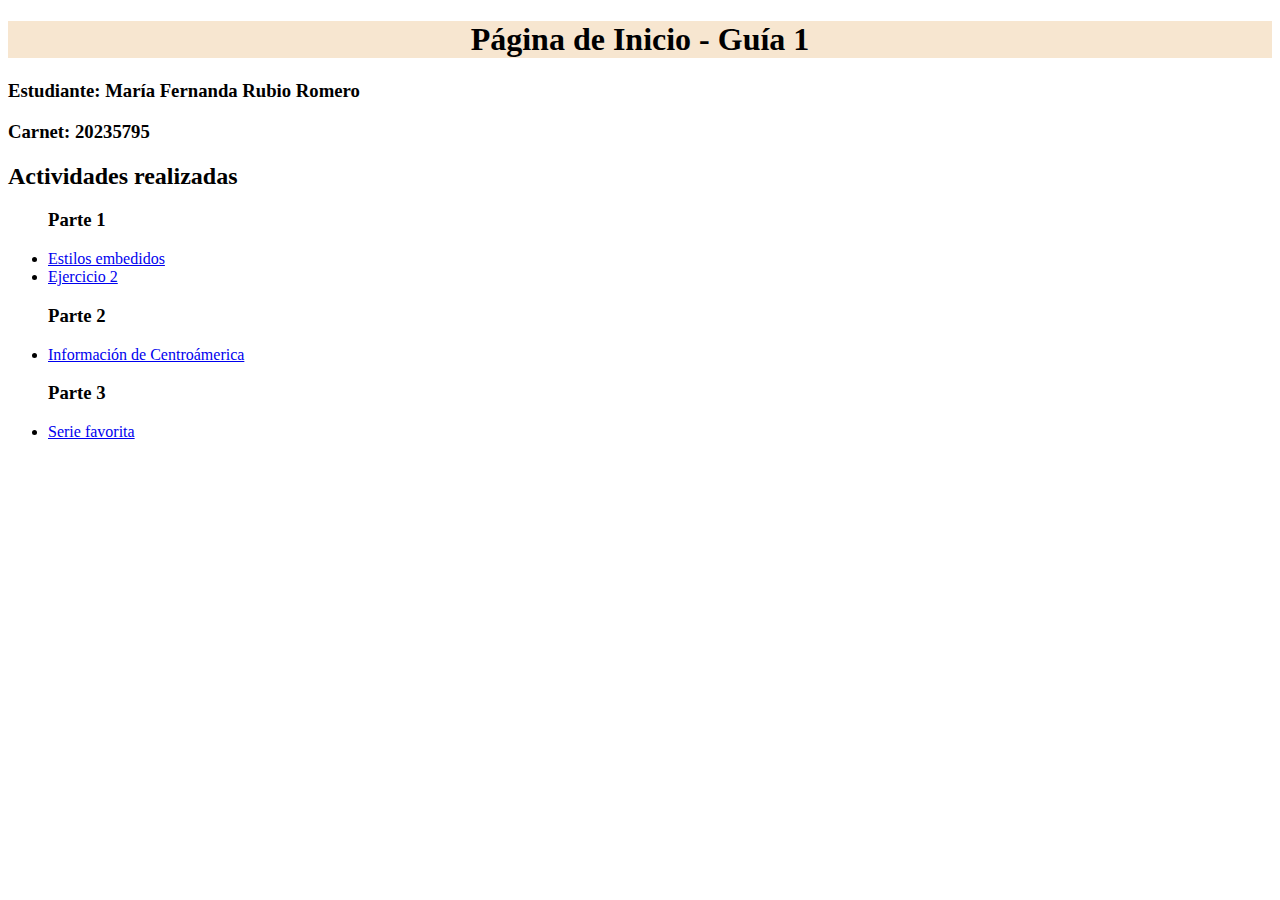
<file: index.html>
<!DOCTYPE html>
<html lang="en">
<head>
    <meta charset="UTF-8">
    <meta name="viewport" content="width=device-width, initial-scale=1.0">
    <title>20235795 - Guía 1</title>
    <h1 style="background-color: rgb(247, 230, 208); text-align: center;">Página de Inicio - Guía 1</h1>
</head>
<body>
    <h3>Estudiante: María Fernanda Rubio Romero</h3>
    <h3>Carnet: 20235795</h3>
    <section>
        <h2>Actividades realizadas</h2>
        <ul>
            <h3>Parte 1</h3>
            <li><a href="estilos_embedidos.html">Estilos embedidos</a></li>
            <li><a href="ejemplo2.html">Ejercicio 2</a></li>

            <h3>Parte 2</h3>
            <li><a href="paises.html">Información de Centroámerica</a></li>

            <h3>Parte 3</h3>
            <li><a href="serie-favorita.html">Serie favorita</a></li>
        </ul>
    </section>
</body>
</html>
</file>
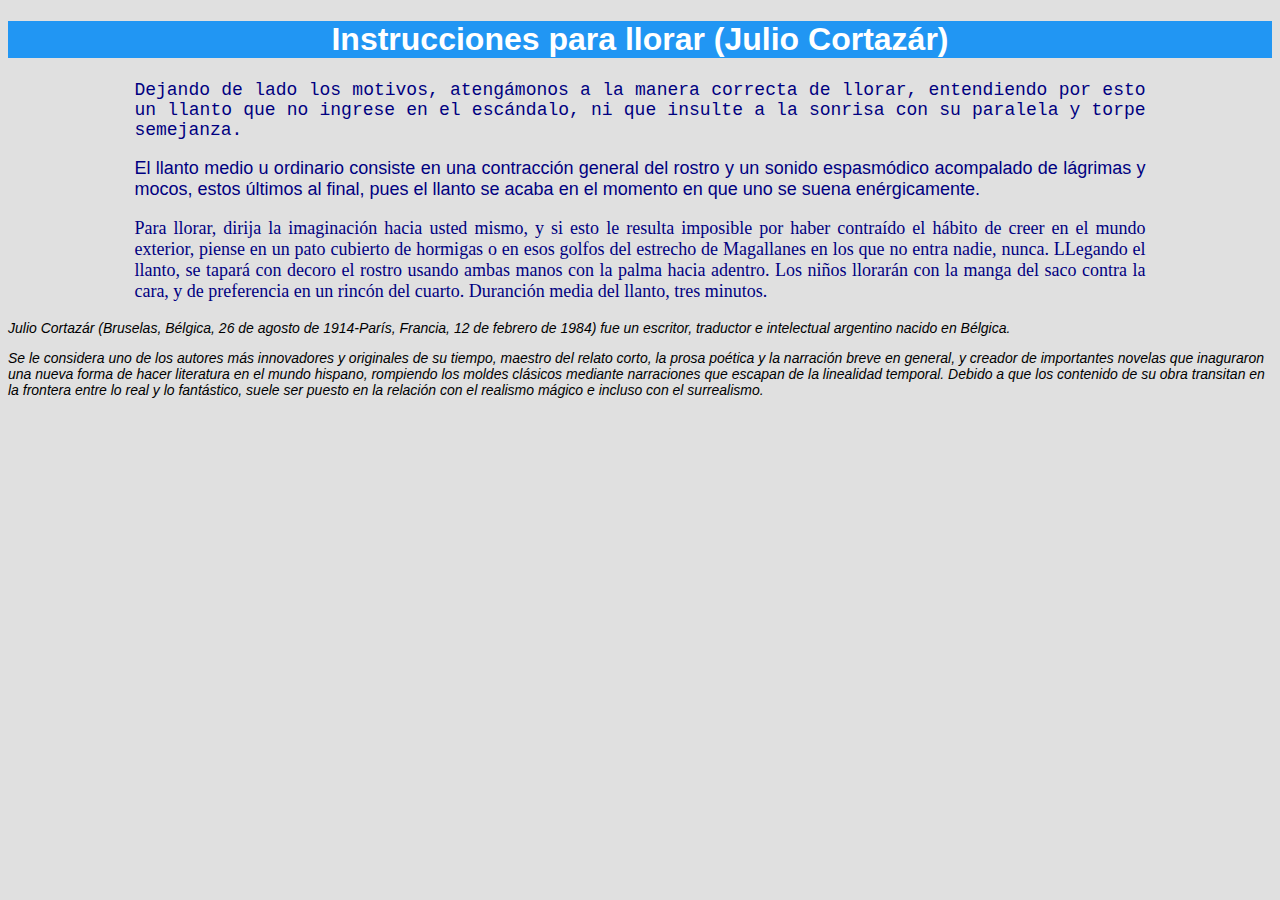
<file: ejemplo2.html>
<!DOCTYPE html>
<html lang="en">

<head>
    <meta charset="UTF-8">
    <meta name="viewport" content="width=device-width, initial-scale=1.0">
    <title>Usando la etiqueta syle</title>
    <style>
        body {
            background-color: #E0E0E0;
            font-family: Arial, Helvetica, sans-serif;
        }

        h1 {
            background-color: #2196f3;
            color: white;
            text-align: center;
        }

        div.contenido {
            margin: 0 auto;
            /*centrando la caja*/
            width: 80%;
        }

        p {
            font-size: 18px;
        }

        .cuento {
            color: navy;
            text-align: justify;
        }

        .parrafo1 {
            font-family: 'Courier New', Courier, monospace;
        }

        .parrafo2 {
            font-family: Verdana, Geneva, Tahoma, sans-serif;
        }

        .parrafo3 {
            font-family: Georgia, 'Times New Roman', Times, serif;
        }

        div.autor {
            font-style: italic;
        }

        p.julio {
            font-size: 14px;
        }
    </style>
</head>

<body>
    <h1>Instrucciones para llorar (Julio Cortazár)</h1>
    <div class="contenido">
        <p class="cuento parrafo1">Dejando de lado los motivos, atengámonos a la manera correcta de llorar, entendiendo
            por esto un llanto que no ingrese en el escándalo, ni que insulte a la sonrisa con su paralela y torpe
            semejanza.</p>

        <p class="cuento parrafo2">El llanto medio u ordinario consiste en una contracción general del rostro y un
            sonido espasmódico acompalado de lágrimas y mocos, estos últimos al final, pues el llanto se acaba en el
            momento en que uno se suena enérgicamente.</p>

        <p class="cuento parrafo3">Para llorar, dirija la imaginación hacia usted mismo, y si esto le resulta imposible
            por haber contraído el hábito de creer en el mundo exterior, piense en un pato cubierto de hormigas o en
            esos golfos del estrecho de Magallanes en los que no entra nadie, nunca. LLegando el llanto, se tapará con
            decoro el rostro usando ambas manos con la palma hacia adentro. Los niños llorarán con la manga del saco
            contra la cara, y de preferencia en un rincón del cuarto. Duranción media del llanto, tres minutos.</p>

    </div>
    <div class="autor">
        <p class="julio">
            Julio Cortazár (Bruselas, Bélgica, 26 de agosto de 1914-París, Francia, 12 de febrero de 1984)
            fue un escritor, traductor e intelectual argentino nacido en Bélgica.
        </p>
        <p class="julio">
            Se le considera uno de los autores más innovadores y originales de su tiempo, maestro del relato corto, la
            prosa poética
            y la narración breve en general, y creador de importantes novelas que inaguraron una nueva forma de hacer
            literatura en
            el mundo hispano, rompiendo los moldes clásicos mediante narraciones que escapan de la linealidad temporal.
            Debido a que los contenido de su obra transitan en la frontera entre
            lo real y lo fantástico, suele ser puesto en la relación con el realismo mágico e incluso con el
            surrealismo.
        </p>
    </div>
</body>

</html>
</file>
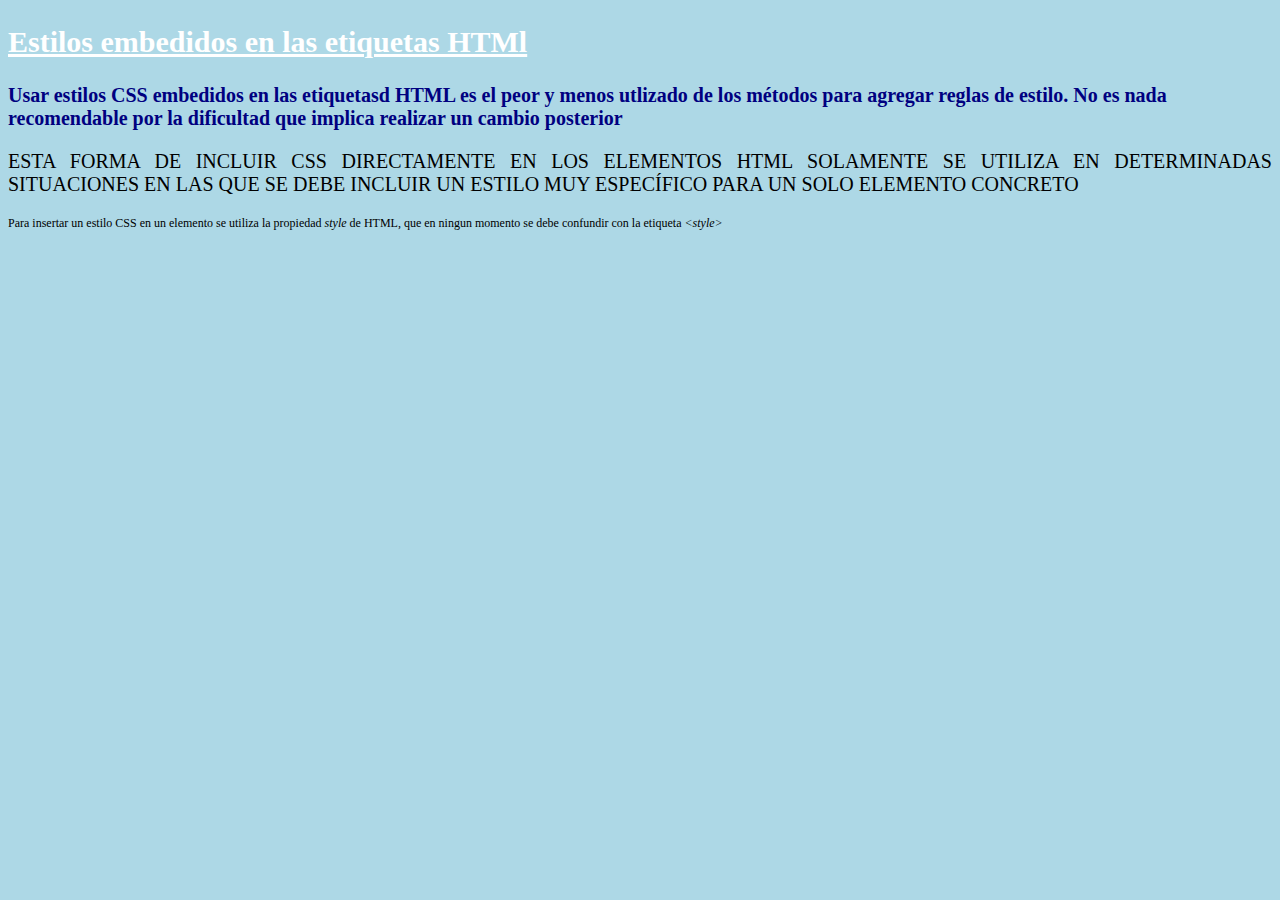
<file: estilos_embedidos.html>
<!DOCTYPE html>
<html lang="en">
<head>
    <meta charset="UTF-8">
    <meta name="viewport" content="width=device-width, initial-scale=1.0">
    <title>Estilos Embedidos</title>
    <link rel="stylesheet" href="css/estilos1.css">
</head>
<body>
    
</body>
<div>
    <h2>Estilos embedidos en las etiquetas HTMl</h2>

    <p class="p1">Usar estilos CSS embedidos en las etiquetasd HTML es el peor y menos utlizado de los métodos para agregar reglas de estilo. No es nada recomendable por la dificultad que implica realizar un cambio posterior</p>

    <p class="p2">Esta forma de incluir CSS directamente en los elementos HTML solamente se utiliza en determinadas situaciones en las que se debe incluir un estilo muy específico para un solo elemento concreto</p>

    <p class="p3"">Para insertar un estilo CSS en un elemento se utiliza la propiedad <span style="font-style: italic;">style</span> de HTML, que en ningun momento se debe confundir con la etiqueta <span>&lt;style&gt;</span></p>

</div>
</html>
</file>
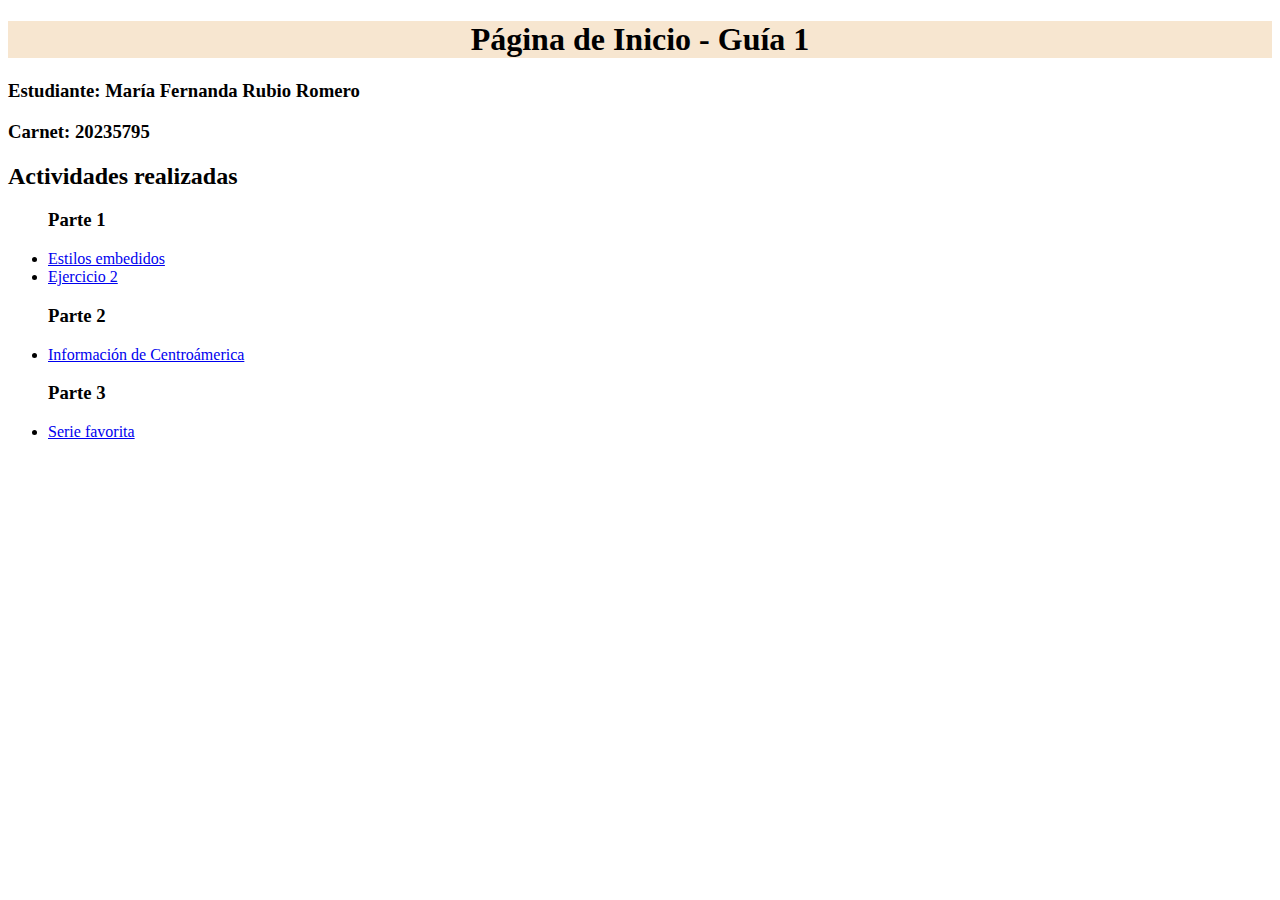
<file: Inicio.html>
<!DOCTYPE html>
<html lang="en">
<head>
    <meta charset="UTF-8">
    <meta name="viewport" content="width=device-width, initial-scale=1.0">
    <title>20235795 - Guía 1</title>
    <h1 style="background-color: rgb(247, 230, 208); text-align: center;">Página de Inicio - Guía 1</h1>
</head>
<body>
    <h3>Estudiante: María Fernanda Rubio Romero</h3>
    <h3>Carnet: 20235795</h3>
    <section>
        <h2>Actividades realizadas</h2>
        <ul>
            <h3>Parte 1</h3>
            <li><a href="estilos_embedidos.html">Estilos embedidos</a></li>
            <li><a href="ejemplo2.html">Ejercicio 2</a></li>

            <h3>Parte 2</h3>
            <li><a href="paises.html">Información de Centroámerica</a></li>

            <h3>Parte 3</h3>
            <li><a href="serie-favorita.html">Serie favorita</a></li>
        </ul>
    </section>
</body>
</html>
</file>
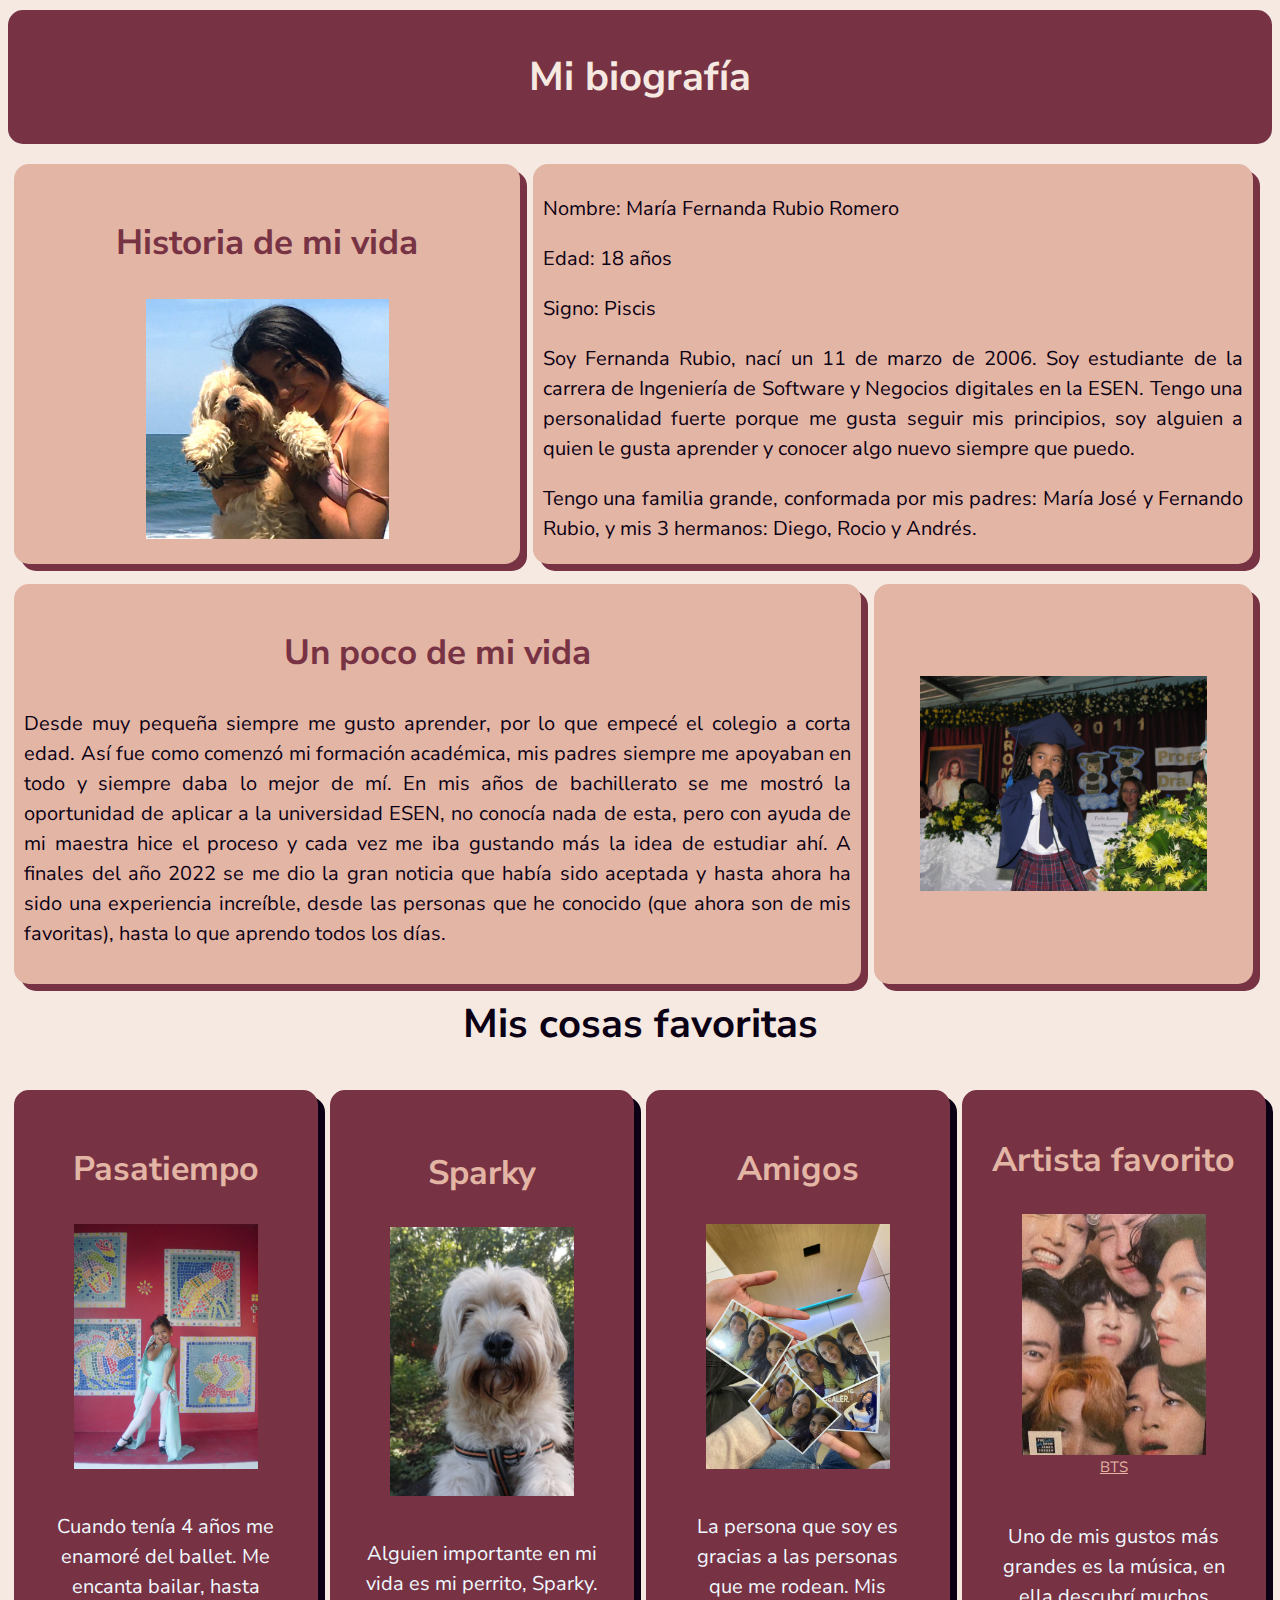
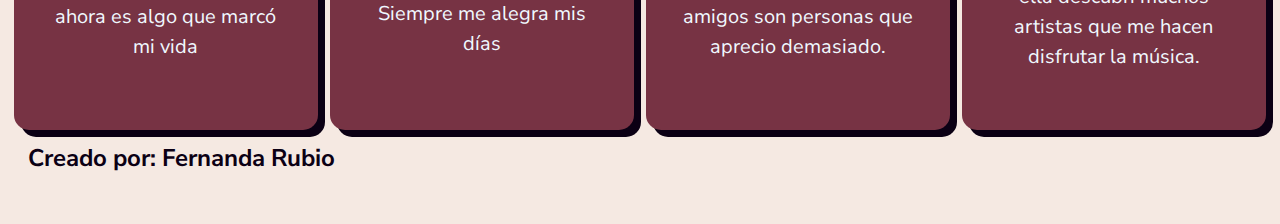
<file: 20235795-Guia2-DesarrolloWeb/biografia.html>
<!DOCTYPE html>
<html lang="en">

<head>
    <meta charset="UTF-8">
    <meta name="viewport" content="width=device-width, initial-scale=1.0">
    <title>Autobiagrafía</title>
    <link
        href="https://fonts.googleapis.com/css2?family=Nunito+Sans:ital,opsz,wght@0,6..12,200..1000;1,6..12,200..1000&display=swap"
        rel="stylesheet">
    <link rel="stylesheet" href="css/estilo_bio.css">
</head>

<body>
    <header>
        <h1>Mi biografía</h1>
    </header>
    <section class="container1">
        <article class="Foto">
            <h2>Historia de mi vida</h2>
            <img src="img/fernanda.jpg" alt="foto de Fernanda">
        </article>
        <article class="Info">
            <p>
                Nombre: María Fernanda Rubio Romero
            </p>
            <p>
                Edad: 18 años
            </p>
            <p>
                Signo: Piscis
            </p>

            <p>
                Soy Fernanda Rubio, nací un 11 de marzo de 2006. Soy estudiante de la carrera de Ingeniería de Software
                y Negocios digitales en la ESEN.
                Tengo una personalidad fuerte porque me gusta seguir mis principios, soy alguien a quien le gusta
                aprender y conocer algo nuevo siempre que puedo.
            </p>
            <p>
                Tengo una familia grande, conformada por mis padres:
                María José y Fernando Rubio, y mis 3 hermanos: Diego, Rocio y Andrés.
            </p>

        </article>
    </section>
    <section class="container2">
        <article class="aboutme">
            <h2>Un poco de mi vida</h2>
            <p>
                Desde muy pequeña siempre me gusto aprender, por lo que empecé el colegio a corta edad. Así fue como
                comenzó mi formación académica, mis padres siempre me apoyaban en todo y siempre daba lo mejor
                de mí. En mis años de bachillerato se me mostró la oportunidad de aplicar a la universidad ESEN, no
                conocía nada de esta, pero con ayuda de mi maestra hice el proceso y cada vez me iba gustando más la
                idea de estudiar ahí. A finales del año 2022 se me dio la gran noticia que había sido aceptada y hasta
                ahora ha sido una experiencia increíble, desde las personas que he conocido (que ahora son de mis
                favoritas), hasta lo que aprendo todos los días.
            </p>

        </article>
        <article class="uni">
            <img src="img/estudio.jpg" alt="Vida universitaria">
        </article>
    </section>
    <section class="container3">
        <h1>Mis cosas favoritas</h1>
        <article>
            <h2>Pasatiempo</h2>
            <img src="img/ballet-fer.jpg" alt="ballet">
            <p>Cuando tenía 4 años me enamoré del ballet. Me encanta
                bailar, hasta ahora es algo que marcó mi vida</p>
        </article>
        <article>
            <h2>Sparky</h2>
            <img src="img/sparky.jpeg" alt="Sparky">
            <p>Alguien importante en mi vida es mi perrito, Sparky. Siempre me alegra mis días</p>
        </article>
        <article>
            <h2>Amigos</h2>
            <img src="img/amigos.jpg" alt="Amigos">
            <p>La persona que soy es gracias a las personas que me rodean. Mis amigos son personas que aprecio
                demasiado.</p>
        </article>
        <article>
            <h2>Artista favorito</h2>
            <img src="img/btss.jpg" alt="Artista">
            <a href="https://open.spotify.com/intl-es/artist/3Nrfpe0tUJi4K4DXYWgMUX?si=idiVy0x3Qjyl22NLSEgLfA">BTS</a>
            <p>Uno de mis gustos más grandes es la música, en ella descubrí muchos artistas que me hacen disfrutar la
                música. </p>
        </article>
    </section>
    <section class="final">
        <footer>
            <h2>Creado por: Fernanda Rubio</h2>
        </footer>
    </section>

</body>

</html>
</file>
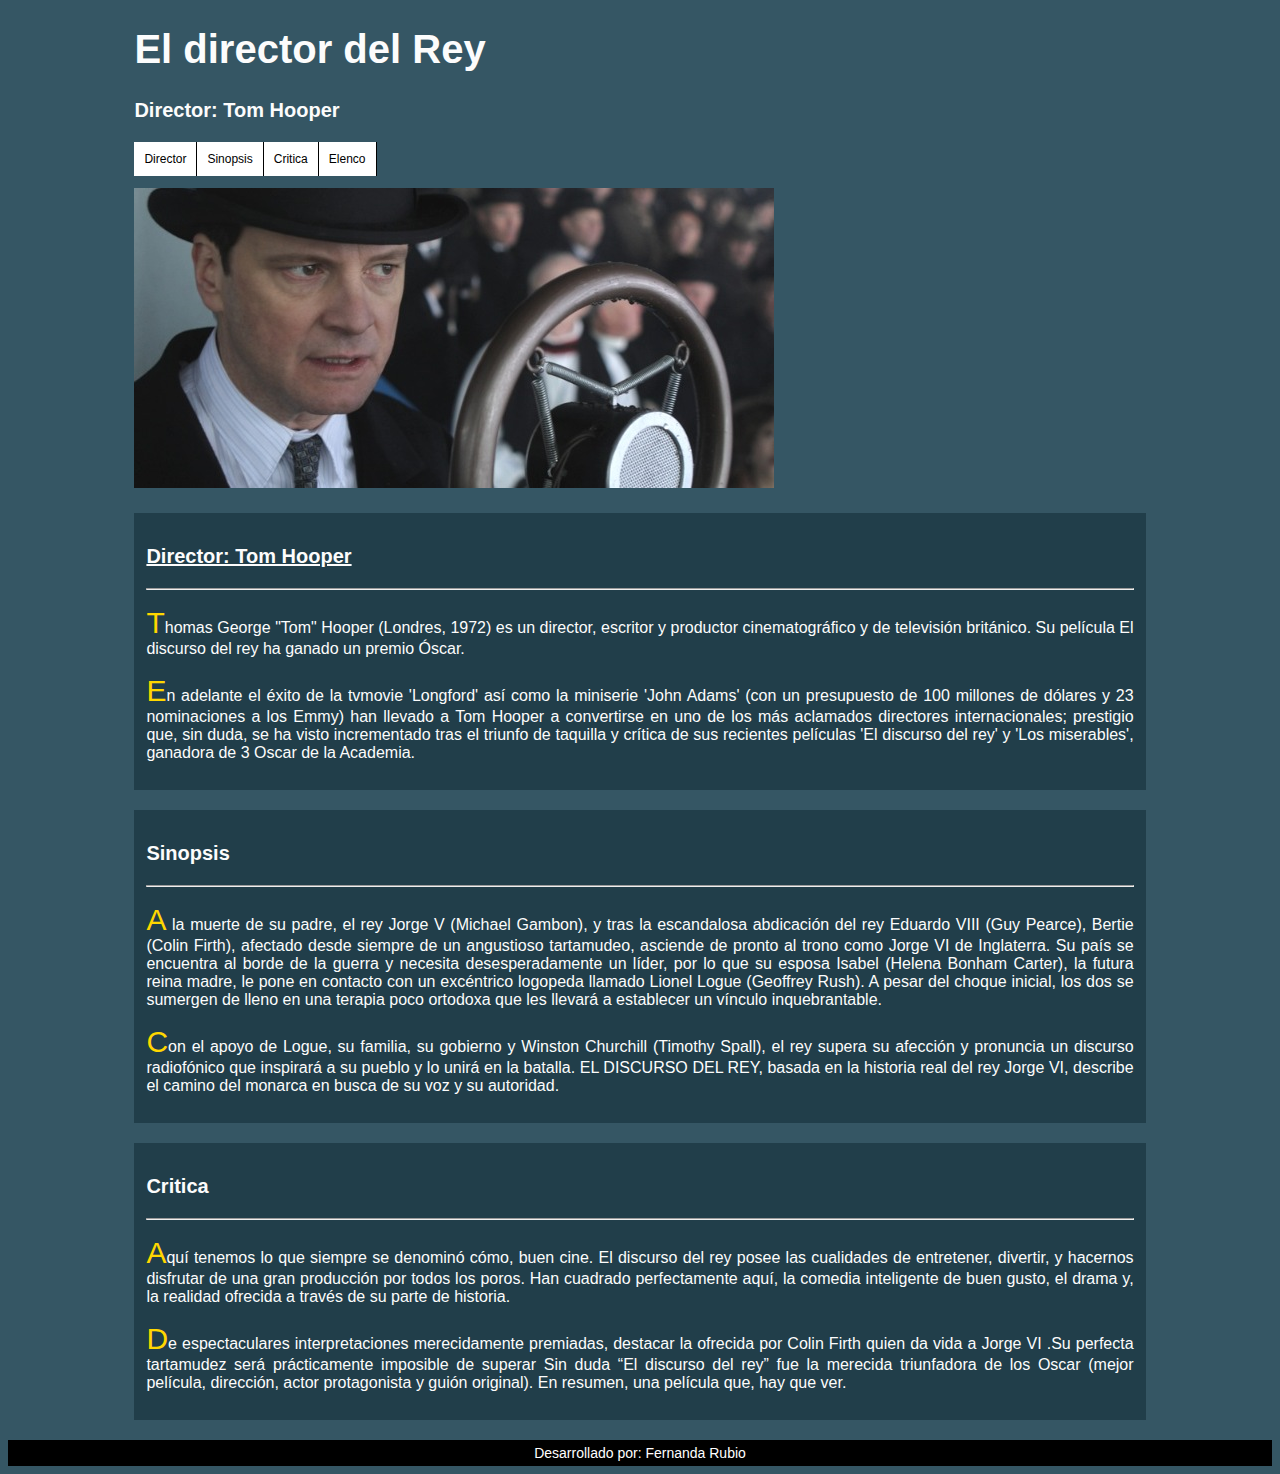
<file: 20235795-Guia2-DesarrolloWeb/pelicula.html>
<!DOCTYPE html>
<html lang="en">

<head>
    <meta charset="UTF-8">
    <meta name="viewport" content="width=device-width, initial-scale=1.0">
    <title>El discurso del rey</title>
    <link rel="stylesheet" href="css/style.css">
</head>

<body>
    <div class="wrapper">
        <header>
            <h1>El director del Rey</h1>
            <h3>Director: Tom Hooper</h3>
        </header>
        <nav>
            <span><a href="#">Director</a></span>
            <span><a href="#">Sinopsis</a></span>
            <span><a href="#">Critica</a></span>
            <span><a href="http://www.sensacine.com/peliculas/pelicula-175305/reparto">Elenco</a></span>
        </nav>
        <br>
        <br>
        <img src="img/discurso.jpg" alt="El discurso del Rey">
        <section>
            <article>
                <h3>Director: Tom Hooper</h3>
                <hr>
                <p>
                    Thomas George "Tom" Hooper (Londres, 1972) es un director, escritor y productor cinematográfico y de
                    televisión británico. Su película El discurso del rey ha ganado un premio Óscar.
                </p>
                <p>
                    En adelante el éxito de la tvmovie 'Longford' así como la miniserie 'John Adams' (con un presupuesto
                    de 100 millones de dólares y 23 nominaciones a los Emmy) han llevado a Tom Hooper a convertirse en
                    uno de los más aclamados directores internacionales; prestigio que, sin duda, se ha visto
                    incrementado tras el triunfo de taquilla y crítica de sus recientes películas 'El discurso del rey'
                    y 'Los miserables', ganadora de 3 Oscar de la Academia.
                </p>
            </article>
            <article>
                <h3>Sinopsis</h3>
                <hr>
                <p>
                    A la muerte de su padre, el rey Jorge V (Michael Gambon), y tras la escandalosa abdicación del rey
                    Eduardo VIII (Guy Pearce), Bertie (Colin Firth), afectado desde siempre de un angustioso tartamudeo,
                    asciende de pronto al trono como Jorge VI de Inglaterra. Su país se encuentra al borde de la guerra
                    y necesita desesperadamente un líder, por lo que su esposa Isabel (Helena Bonham Carter), la futura
                    reina madre, le pone en contacto con un excéntrico logopeda llamado Lionel Logue (Geoffrey Rush). A
                    pesar del choque inicial, los dos se sumergen de lleno en una terapia poco ortodoxa que les llevará
                    a establecer un vínculo inquebrantable.
                </p>
                <p>
                    Con el apoyo de Logue, su familia, su gobierno y Winston Churchill (Timothy Spall), el rey supera su
                    afección y pronuncia un discurso radiofónico que inspirará a su pueblo y lo unirá en la batalla. EL
                    DISCURSO DEL REY, basada en la historia real del rey Jorge VI, describe el camino del monarca en
                    busca de su voz y su autoridad.
                </p>
            </article>
            <article>
                <h3>Critica</h3>
                <hr>
                <p>
                    Aquí tenemos lo que siempre se denominó cómo, buen cine. El discurso del rey posee las cualidades de
                    entretener, divertir, y hacernos disfrutar de una gran producción por todos los poros. Han cuadrado
                    perfectamente aquí, la comedia inteligente de buen gusto, el drama y, la realidad ofrecida a través
                    de su parte de historia.
                </p>
                <p>
                    De espectaculares interpretaciones merecidamente premiadas, destacar la ofrecida por Colin Firth
                    quien da vida a Jorge VI .Su perfecta tartamudez será prácticamente imposible de superar Sin duda
                    “El discurso del rey” fue la merecida triunfadora de los Oscar (mejor película, dirección, actor
                    protagonista y guión original). En resumen, una película que, hay que ver.
                </p>
            </article>
        </section>

    </div>
    <footer>
        Desarrollado por: Fernanda Rubio
    </footer>


</body>

</html>
</file>
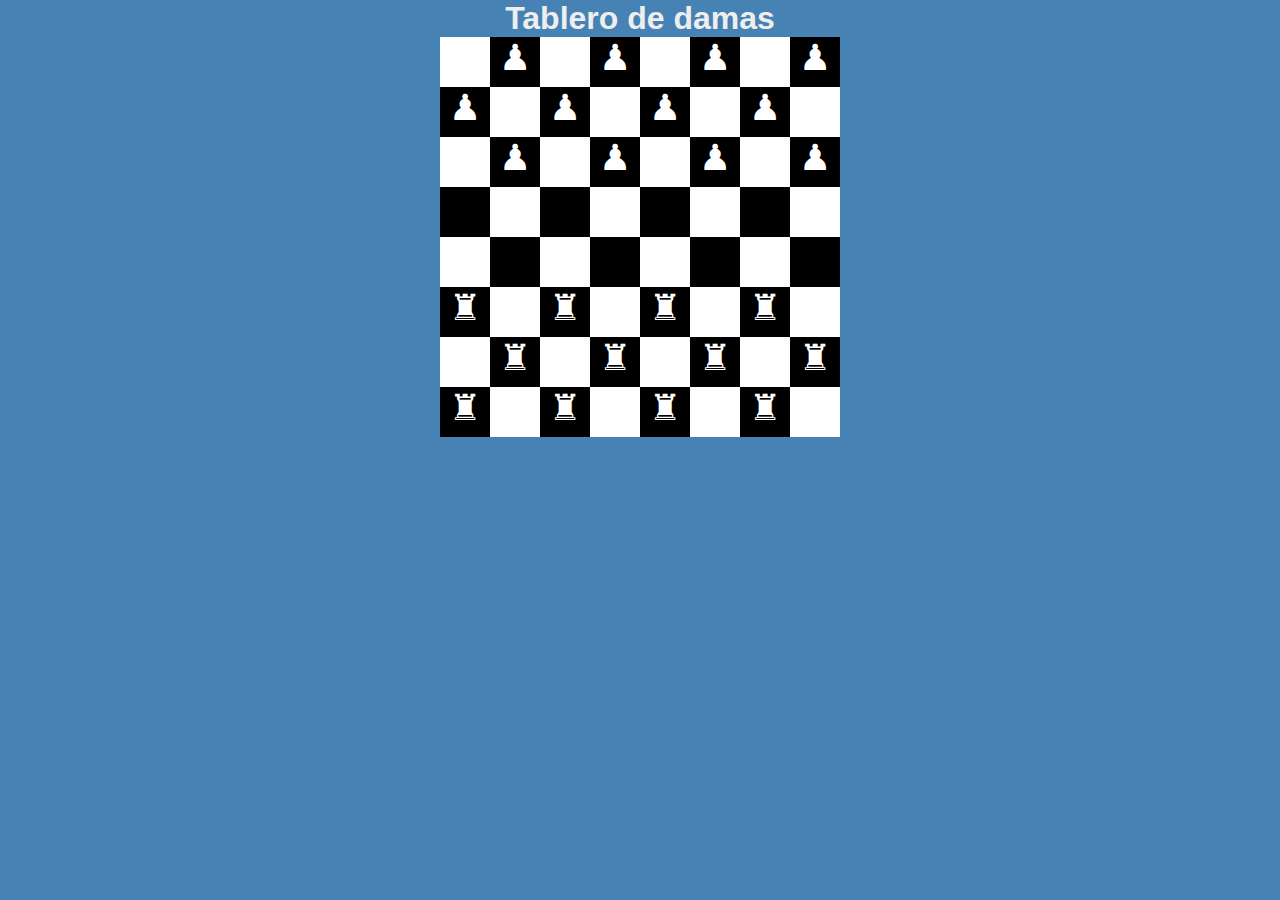
<file: 20235795-Guia2-DesarrolloWeb/tablero.html>
<!DOCTYPE html>
<html lang="en">
<head>
    <meta charset="UTF-8">
    <meta name="viewport" content="width=device-width, initial-scale=1.0">
    <title>Tablero de damas</title>
    <link rel="stylesheet" href="css/estilo_tablero.css">
</head>
<body>
    <h1>Tablero de damas</h1>
    <div id="tablero">
        <div class="filaImpar">
            <p></p>
            <p>&#9823</p>
            <p></p>
            <p>&#9823</p>
            <p></p>
            <p>&#9823</p>
            <p></p>
            <p>&#9823</p>
        </div>

        <div class="filaPar">
            <p>&#9823</p>
            <p></p>
            <p>&#9823</p>
            <p></p>
            <p>&#9823</p>
            <p></p>
            <p>&#9823</p>
            <p></p>
        </div>
        
        <div class="filaImpar">
            <p></p>
            <p>&#9823</p>
            <p></p>
            <p>&#9823</p>
            <p></p>
            <p>&#9823</p>
            <p></p>
            <p>&#9823</p>
        </div>

        <div class="filaPar">
            <p></p>
            <p></p>
            <p></p>
            <p></p>
            <p></p>
            <p></p>
            <p></p>
            <p></p>
        </div>
        
        <div class="filaImpar">
            <p></p>
            <p></p>
            <p></p>
            <p></p>
            <p></p>
            <p></p>
            <p></p>
            <p></p>
        </div>

        <div class="filaPar">
            <p>&#9820</p>
            <p></p>
            <p>&#9820</p>
            <p></p>
            <p>&#9820</p>
            <p></p>
            <p>&#9820</p>
            <p></p>
        </div>
        
        <div class="filaImpar">
            <p></p>
            <p>&#9820</p>
            <p></p>
            <p>&#9820</p>
            <p></p>
            <p>&#9820</p>
            <p></p>
            <p>&#9820</p>
        </div>

        <div class="filaPar">
            <p>&#9820</p>
            <p></p>
            <p>&#9820</p>
            <p></p>
            <p>&#9820</p>
            <p></p>
            <p>&#9820</p>
            <p></p>
        </div>
    </div>
</body>
</html>
</file>
<file: css/estilos1.css>
body{
    background-color: lightblue;
}

div {
    font-size: 20px;
}

h2{
    text-decoration: underline;
    color: white;
}

.p1 {
    color: navy;
    font-weight: bold;
}

.p2 {
    text-transform: uppercase;
    text-align: justify;
}

.p3{
    font-size: 12px;
}

span{
    font-style: italic;
}
</file>
<file: 20235795-Guia2-DesarrolloWeb/css/estilo_bio.css>
*{
    padding: 0%;
    border: 0;
}

html {
    font-family: 'Nunito Sans', sans-serif;
    background-color: #F5E9E2;
    color: #0B0014;
    line-height: 1.5;
}

header {
    background-color: #773344;
    width: 100%;
    color: #F5E9E2;
    font-weight: bold;
    padding: 10px;
    text-align: center;
    font-size: 20px;
    box-sizing:border-box;
    margin: 10px auto;
    border-radius: 15px;
}

.Foto{
    width: 40%;
}

.Info{
    width: 57%;
}

.uni{
    width: 30%;
}

.uni img{
    width: 80%;
}

.aboutme{
    width: 67%;
}

section article{
    background-color: #E3B5A4;
    width: 48%;
    float:inline-start;
    margin: 10px 10px;
    text-align: center;
    align-content: center;
    border: 2px #773344;
    padding: 10px;
    box-sizing: border-box;
    margin: 10px 0.5%;
    border-radius: 15px;
    height: 400px;
    box-shadow: 7px 7px #773344;
    
}

.container3 article{
    width: 24%;
    background-color: #773344;
    color: #E3B5A4;
    box-shadow: 7px 7px #0B0014;
    height: 640px;
}

.container3 h2{
    font-size: 34px;
    color: #E3B5A4;
}

.container3 h1{
    font-size: 40px;
    color:#0B0014;
    text-align: center;
}

.container3 img{
    width: 65%;
}

.container3 article:hover{
    background-color: #D44D5C; 
    color: #0B0014;
}

article h2{
    font-size: 35px;
    color: #773344;
}

article img{
    width: 50%;
    margin: 0 auto;
    display: block;
    max-width: 100%;
}

.container3 p{
    color: aliceblue;
    text-align: center;
    padding: 8%;
}

a{
    font-size: 15px;
    color: #E3B5A4;
}

a:visited{
    color: #0B0014;
}

p{
    font-size: 20px;
    color: #0B0014;
    text-align: justify;
    padding: auto;
}

.final{
    padding: 20px;
    box-sizing: border-box;
    padding: auto;

}
</file>
<file: 20235795-Guia2-DesarrolloWeb/css/style.css>
html{
    font-size: 20px;
}

body{
    color: #fcfcfc;
    background-color: #355664;
    font-family: Arial, Helvetica, sans-serif;
}

h1{ font-size: 2rem;}

h2{ font-size: 1.2rem;}

h3{  font-size: 1rem;}

footer{
    background-color: black;
    color: white;
    font-size: 0.7rem;
    margin-top: 20px;
    padding: 5px;
    text-align: center;
}

div.wrapper{
    margin: 0 auto;
    width: 80%;
}

section article{
    background-color: rgba(33, 62, 74, 1);
    margin-top: 20px;
    padding: 12px;
}

section article p{
    font-size: 0.8rem;
    text-align: justify;
}

nav span a {
    background-color: white;
    border-right: 1px solid;
    color: black;
    font-size: 0.6rem;
    float: left;
    padding: 10px;
    text-decoration: none;
}

nav span a:hover{
    background-color: #B2DFDB;
}

a [href='http://www.sensacine.com/peliculas/pelicula-175305/reparto'] { background-color:#9E9E9E;}

p::first-letter{
    color: gold;
    font-size: 1.5rem;
}

article:first-child::first-line{
    text-decoration: underline;
}
</file>
<file: 20235795-Guia2-DesarrolloWeb/css/estilo_tablero.css>
*{
    margin: 0;
    padding: 0;
}

body{
    background-color: steelblue;
    color: #EEE;
    font-family: sans-serif;
    text-align: center;
}

#tablero {
    background-color: white;
    height: 400px;
    width: 400px;
    margin: auto;
}

#tablero p{
    background-color: black;
    color: white;
    float: left;
    font-size: 36px;
    height: 50px;
    width: 50px;
    vertical-align: center;
}



#tablero .filaImpar p:nth-child(2n+1){
    background-color: white;
}


#tablero .filaPar p:nth-child(2n+2){
    background-color: rgb(255, 255, 255);
}
</file>
